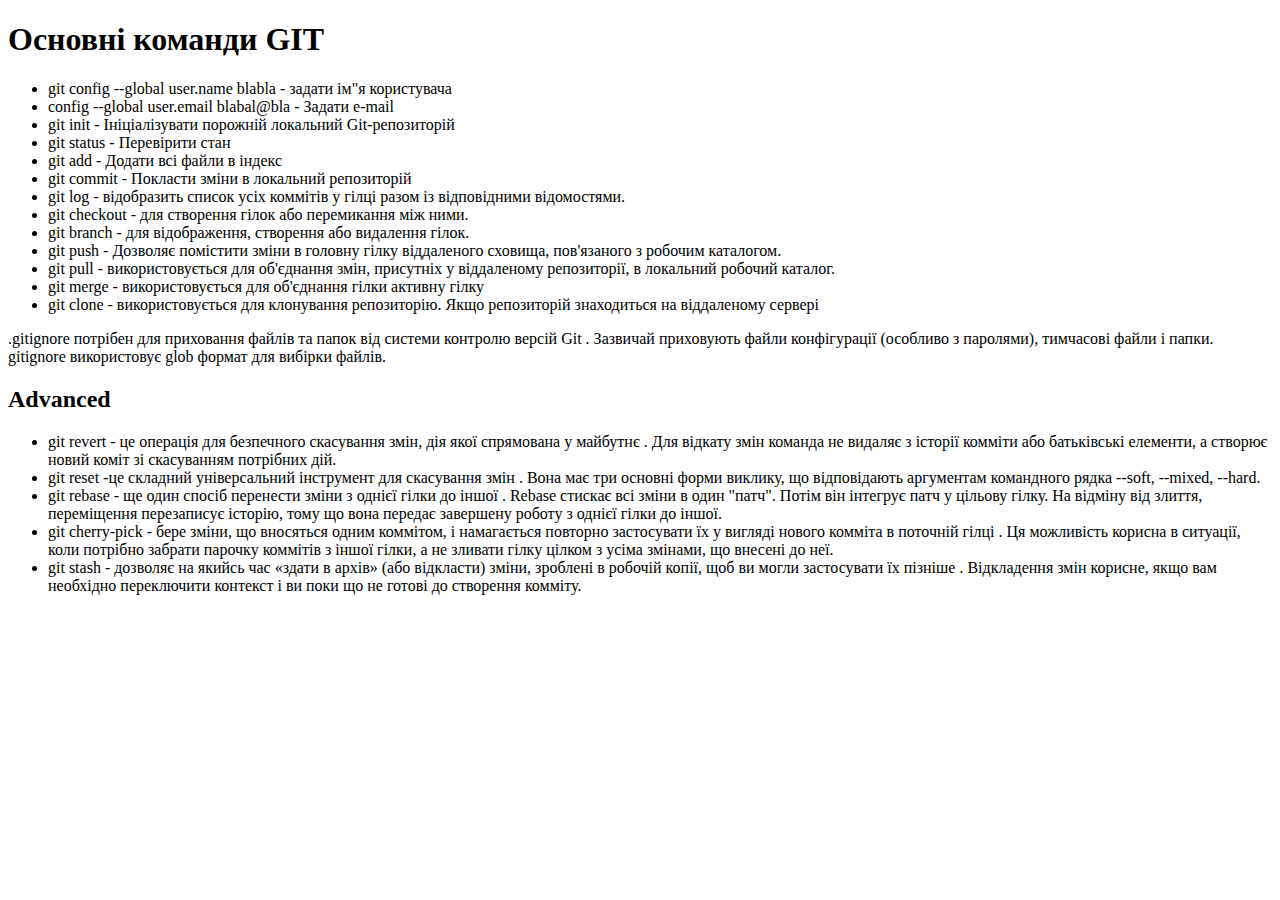
<file: homework_1/index.html>
<!DOCTYPE html>
<html lang="en">
<head>
    <meta charset="UTF-8">
    <meta http-equiv="X-UA-Compatible" content="IE=edge">
    <meta name="viewport" content="width=device-width, initial-scale=1.0">
    <title>Homework_1</title>
</head>
<body>
    <h1>
        Основні команди GIT
    </h1>
   <ul>
    <li>git config --global user.name blabla - задати ім"я користувача</li>
    <li>config --global user.email blabal@bla - Задати e-mail</li>
    <li>git init - Ініціалізувати порожній локальний Git-репозиторій</li>
    <li>git status - Перевірити стан</li>
    <li>git add - Додати всі файли в індекс</li>
    <li>git commit - Покласти зміни в локальний репозиторій</li>
    <li>git log -  відобразить список усіх коммітів у гілці разом із відповідними відомостями.</li>
    <li>git checkout -  для створення гілок або перемикання між ними.</li>
    <li>git branch -  для відображення, створення або видалення гілок.</li>
    <li>git push -  Дозволяє помістити зміни в головну гілку віддаленого сховища, пов'язаного з робочим каталогом.</li>
    <li>git pull - використовується для об'єднання змін, присутніх у віддаленому репозиторії, в локальний робочий каталог.</li>
    <li>git merge -  використовується для об'єднання гілки активну гілку</li>
    <li>git clone - використовується для клонування репозиторію. Якщо репозиторій знаходиться на віддаленому сервері</li>
   </ul>
  <p>
    .gitignore потрібен для приховання файлів та папок від системи контролю версій Git . Зазвичай приховують файли конфігурації (особливо з паролями), тимчасові файли і папки. gitignore використовує glob формат для вибірки файлів.
  </p>

  <h2>
    Advanced
  </h2>
  <ul>
    <li>git revert -  це операція для безпечного скасування змін, дія якої спрямована у майбутнє . Для відкату змін команда не видаляє з історії комміти або батьківські елементи, а створює новий коміт зі скасуванням потрібних дій.</li>
    <li>git reset -це складний універсальний інструмент для скасування змін . Вона має три основні форми виклику, що відповідають аргументам командного рядка --soft, --mixed, --hard. </li>
    <li>git rebase - ще один спосіб перенести зміни з однієї гілки до іншої . Rebase стискає всі зміни в один "патч". Потім він інтегрує патч у цільову гілку. На відміну від злиття, переміщення перезаписує історію, тому що вона передає завершену роботу з однієї гілки до іншої.</li>
    <li>git cherry-pick - бере зміни, що вносяться одним коммітом, і намагається повторно застосувати їх у вигляді нового комміта в поточній гілці . Ця можливість корисна в ситуації, коли потрібно забрати парочку коммітів з іншої гілки, а не зливати гілку цілком з усіма змінами, що внесені до неї.</li>
    <li>git stash - дозволяє на якийсь час «здати в архів» (або відкласти) зміни, зроблені в робочій копії, щоб ви могли застосувати їх пізніше . Відкладення змін корисне, якщо вам необхідно переключити контекст і ви поки що не готові до створення комміту.</li>
  </ul>
</body>
</html>
</file>
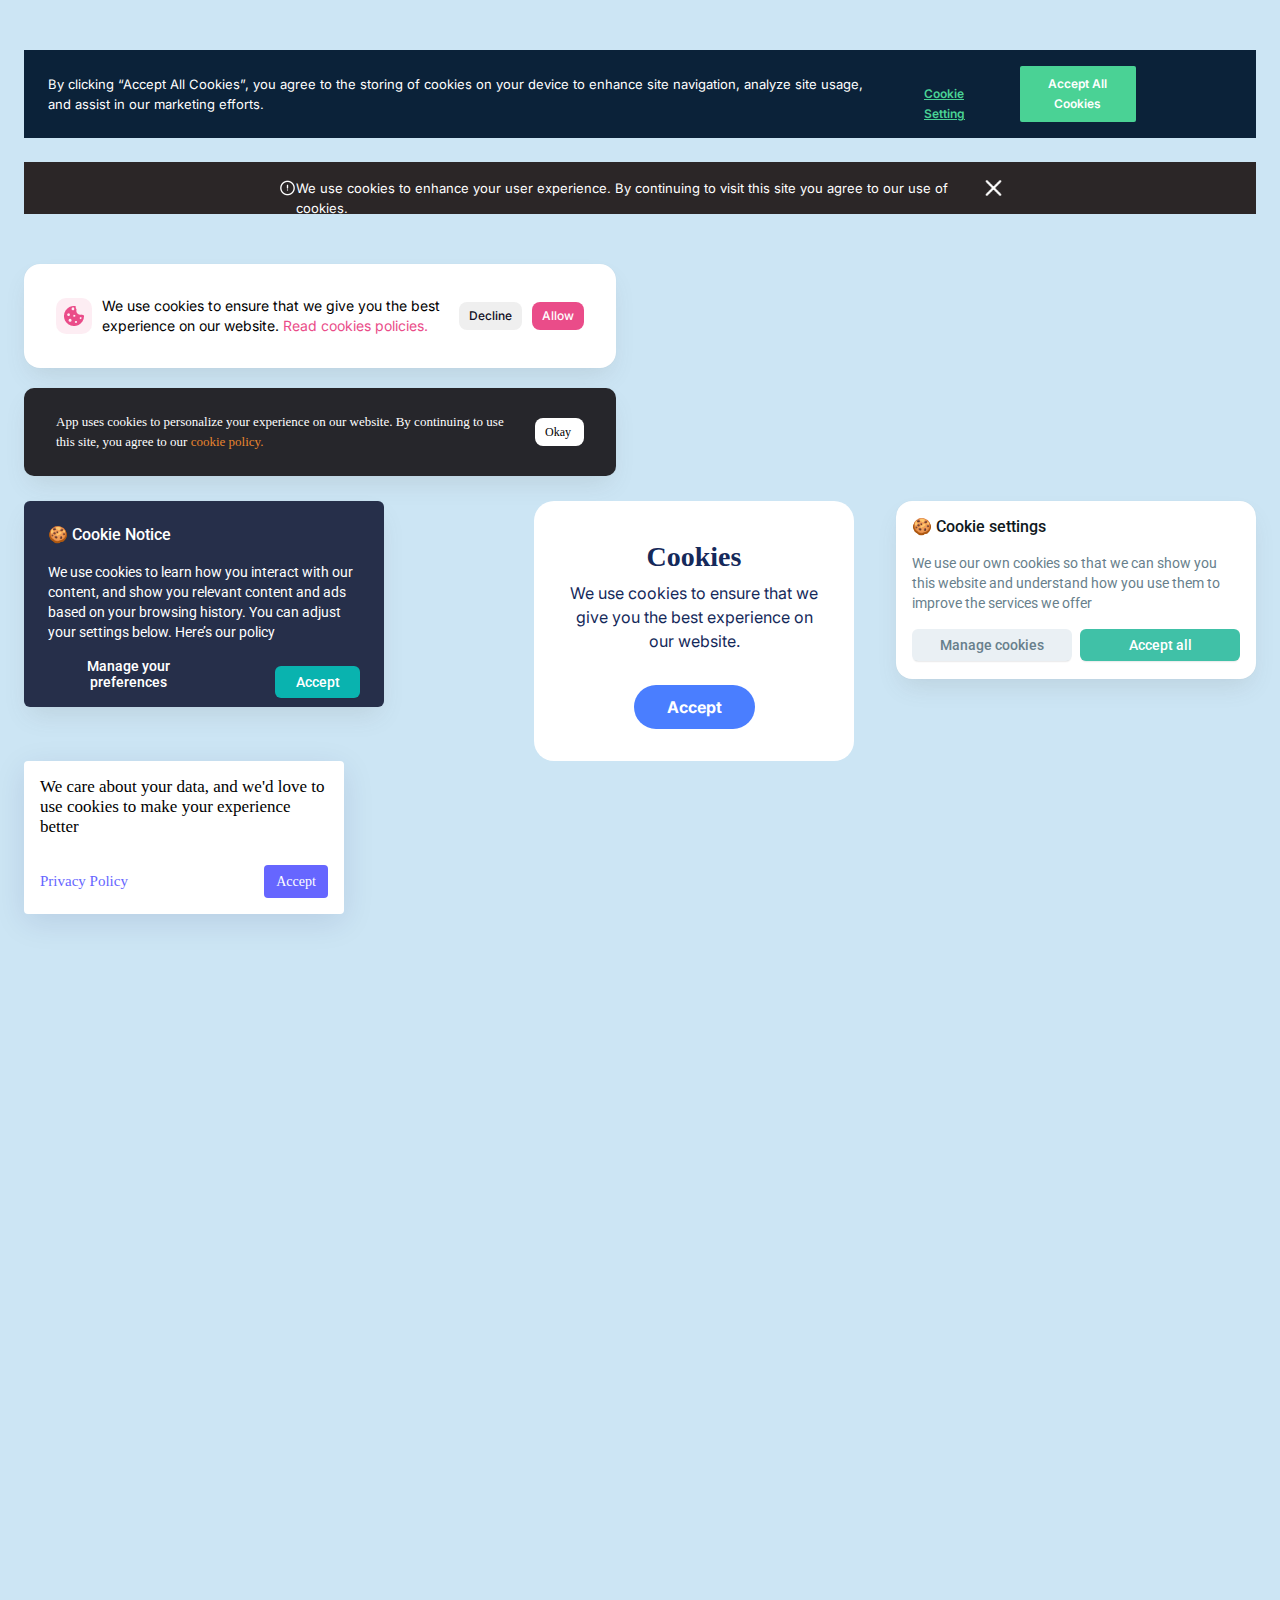
<file: homework_3/index.html>
<!DOCTYPE html>
<html lang="en">
<head>
    <meta charset="UTF-8">
    <meta http-equiv="X-UA-Compatible" content="IE=edge">
    <meta name="viewport" content="width=device-width, initial-scale=1.0">
    <title>Banners</title>
    <link rel="stylesheet" href="./reset.css">
    <link rel="stylesheet" href="./style.css">
</head>
<body>
 
    <div class="back">
        <div class="box1">
            <p>
                By clicking “Accept All Cookies”, you agree to the storing of cookies on your device to enhance     site navigation, analyze site usage, and assist in our marketing efforts.
            </p>
             <a href="#!">Cookie Setting</a>
             <button>Accept All Cookies</button>
        </div>

        <div class="box2">
            <img class="info" src="./img/image 11.png" alt="info">
            <p>
                We use cookies to enhance your user experience. By continuing to visit this site you agree to our use of cookies.
            </p>
            <img class="close" src="./img/image 10.png" alt="close">
        </div>

        <div class="box3">
            <img src="img/Vector.png" alt="Vector">
            <p>
                We use cookies to ensure that we give you the best experience on our website. <span>Read cookies policies.</span> 
            </p>
            <button class="b3-b1">Decline</button>
            <button class="b3-b2">Allow</button>
        </div>

        <div class="box4">
            <p>
                App uses cookies to personalize your experience on our website. By continuing to use this site, you agree to our <span>cookie policy.</span>
            </p>
            <button>Okay</button>

        </div>

        <div class="box5">
           <div class="h1c">
            <p>
             🍪 Cookie Notice
            </p>
           </div>
           <div class="txt">
            <p>
                We use cookies to learn how you interact with our content, and show you relevant content and ads based on your browsing history. You can adjust your settings below. Here’s our policy
            </p>
           </div>
            <div class="manage">
                <p>
                    Manage your preferences
                </p>
            </div>
            <div class="butt">
                <button>Accept</button>
            </div>
        </div>

        <div class="box6">
             <p class="pcs">
                🍪 Cookie settings
             </p>
             <p class="p1">
                We use our own cookies so that we can show you this website and understand how you use them to improve the services we offer
             </p>
             <div class="b1">
                <button class="butt1">Manage cookies</button>
                <button class="butt2">Accept all</button>
             </div>              
        </div>

        <div class="box7">
            <P class="hb7">
                Cookies
            </P>
            <p class="b7txt">
                We use cookies to ensure that we give you the best experience on our website.
            </p>
            <div class="b7butt">
                <button class="b7b">Accept</button>
            </div>
           
        </div>

        <div class="box8">
            <p class="b8p1">
                We care about your data, and we'd love to use cookies to make your experience better
            </p>
            <div class="b8fl">
                <p class="b8p2">
                    Privacy Policy
                </p>
                <button class="b8butt">Accept</button>
    
            </div>
           
        </div>

        
    </div>
</body>
</html>
</file>
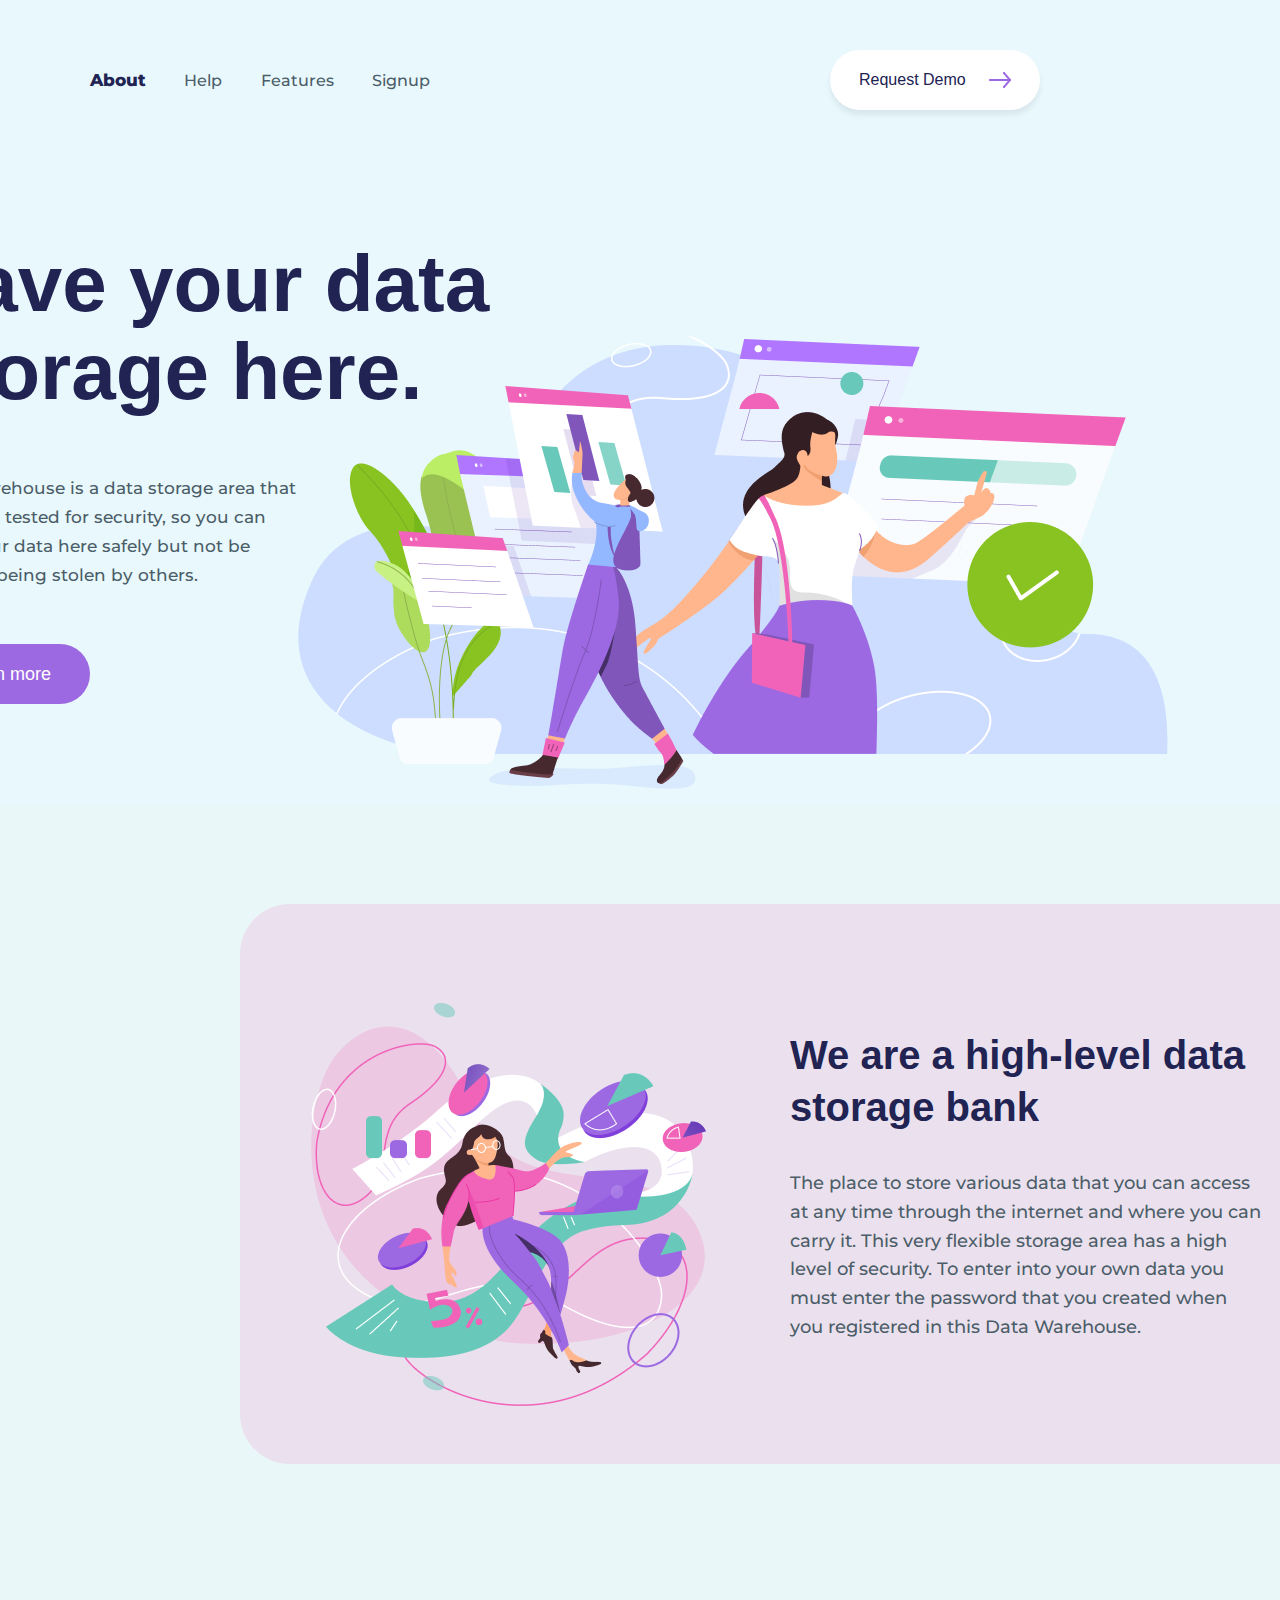
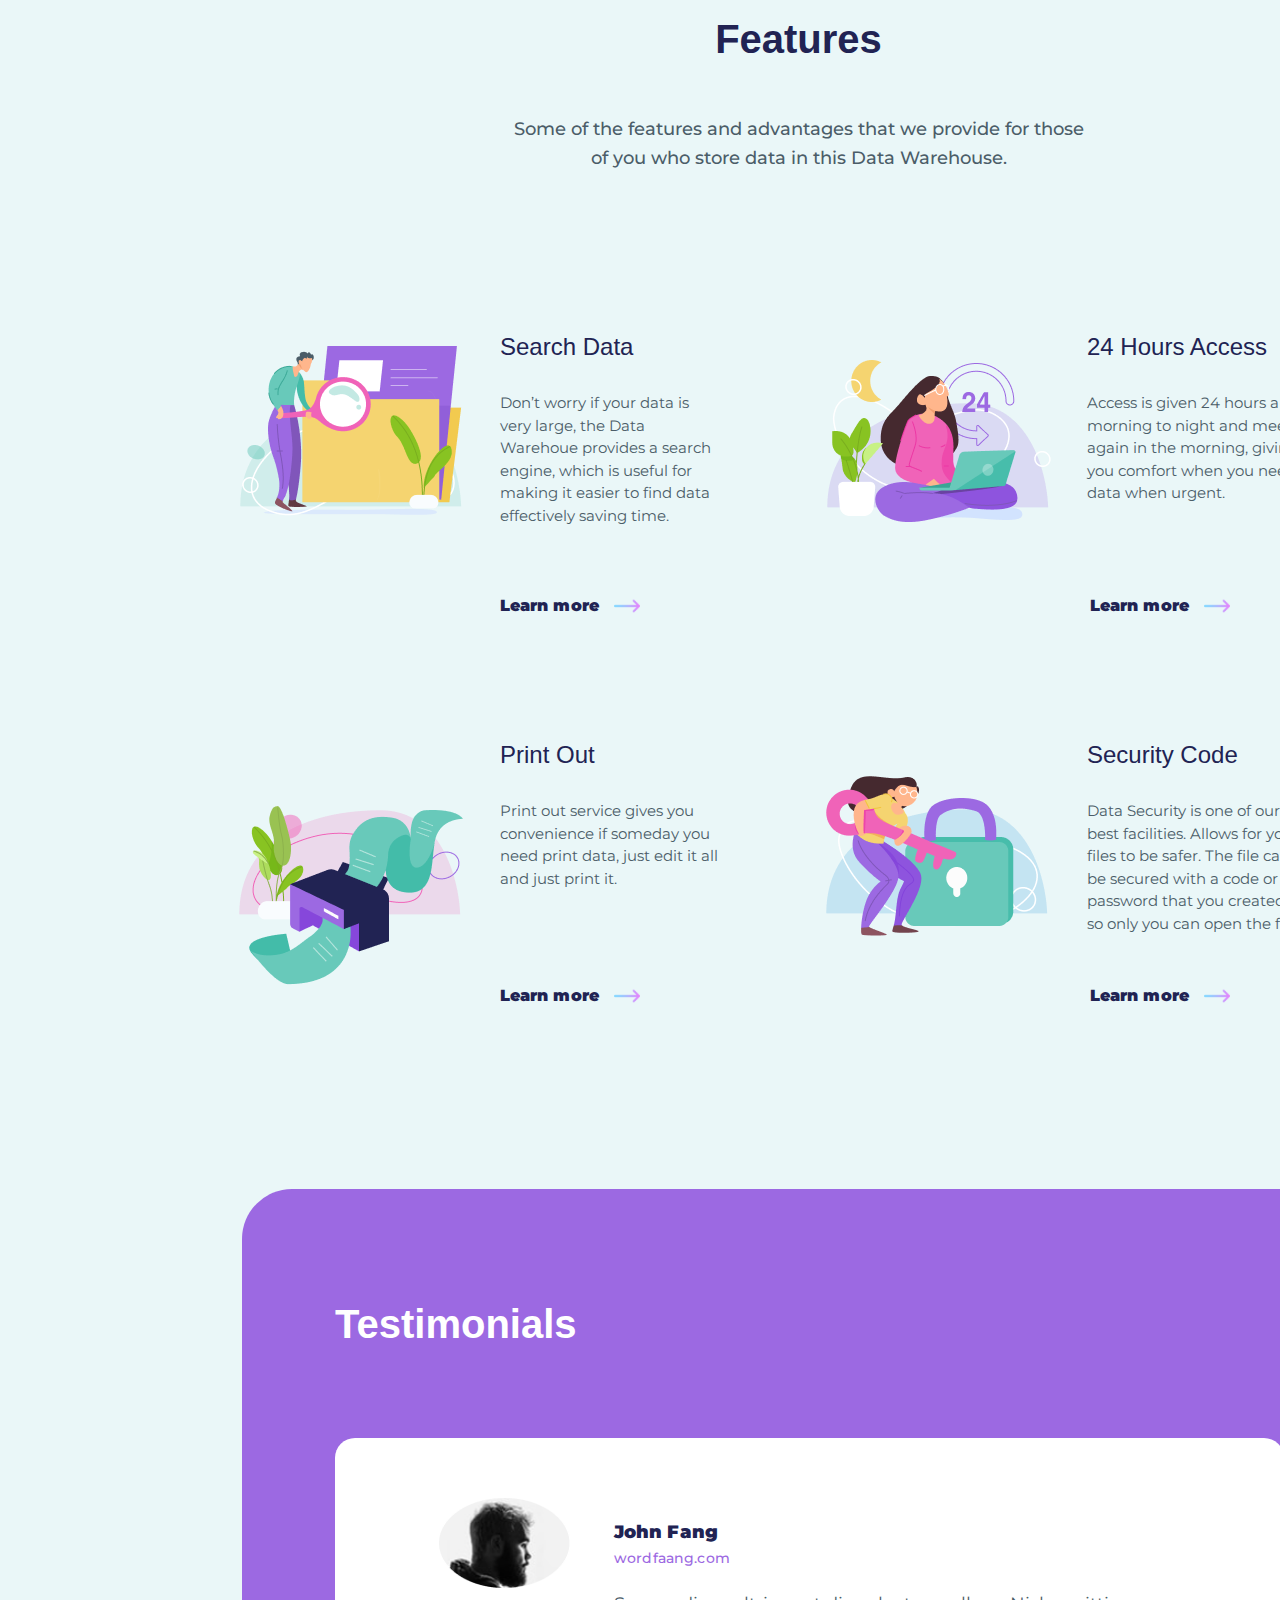
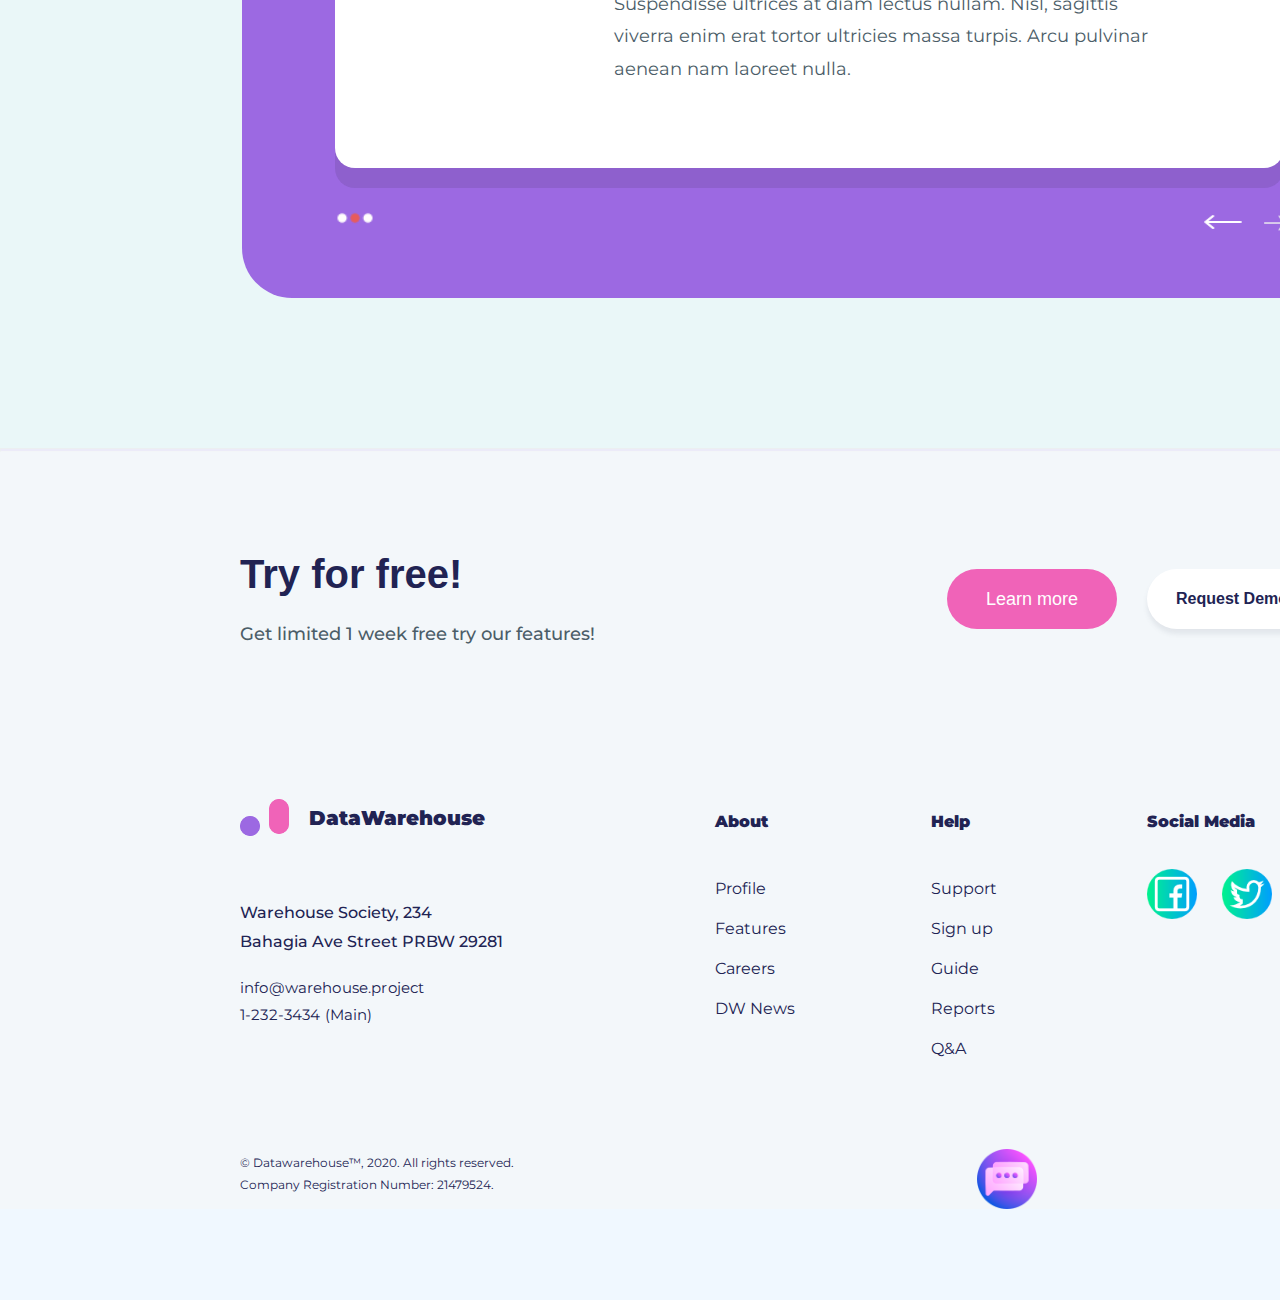
<file: homework_6/index.html>
<!DOCTYPE html>
<html lang="en">
<head>
    <meta charset="UTF-8">
    <meta http-equiv="X-UA-Compatible" content="IE=edge">
    <meta name="viewport" content="width=device-width, initial-scale=1.0">
    <link rel="stylesheet" href="reset.css">
    <link rel="stylesheet" href="style.css">
    <title>homework_6</title>
</head>
<body>
       <div class="wrapper">
            <header class="header">
                <section class="conteiner">
                    <h1 class="header_title">
                        Save your data storage here.
                    </h1>
                    <p class="header_text">Data Warehouse is a data storage area that has been
                        tested for security, so you can store your data here
                        safely but not be afraid of being stolen by others.</p>
                    <img class="img_1" src="./img/image1.1.png" alt="">
                    <img class="logo_1" src="./img/logo_1.png" alt="*"> 
                    <img class="logo_2" src="./img/logo_2.png" alt="">

                    <button class="learn">Learn more</button>

                    <button class="reqest">Request Demo
                        <img class="butt_vector_1" src="./img/Vector_1.png" alt="*">
                        <img class="butt_vector_2" src="./img/Vector_2.png" alt="*">
                    </button> 

                    <nav class="header_nav">
                        <a class="nav_menu_about" href="#">About</a>
                        <a class="nav_menu" href="#">Help</a>
                        <a class="nav_menu" href="#">Features</a>
                        <a class="nav_menu" href="#">Signup</a>
                    </nav>

                </section>
             </header>

             <main class="main">
              <div class="bank">
                <section class="bank_title">
                    <h1 class="title_h1">
                        We are a high-level
                        data 
                        storage bank
                    </h1>

                    <p class="bank_text">The place to store various data that you can access at any time through the internet  and where you can carry it. 
                    This very flexible storage area has a high level of security. To enter into your own data you must enter the password that you created when you registered in this Data Warehouse. </p>
                    <img class="img_bank" src="./img/image2.png" alt="***">
                </section>
              </div>

              <div class="features">
                <section class="features_conteiner">
                    <h1 class="features_title">Features</h1>
                    <p class="features_text">Some of the features and advantages that we provide for those of you who store data in this Data Warehouse.</p>

                    <h2 class="data">Search Data</h2>
                        <img class="img_data" src="./img/image3.1.png" alt="*">
                        <p class="data_text">Don’t worry if your data is very large, the Data Warehoue provides a search engine, which is useful  for making it easier to find data effectively saving time.</p>
                        <a class="learn_more_link_1" href="##">Learn more <img class="arrow" src="./img/right-arrow.png" alt=""></a>

                    <h2 class="acces">24 Hours Access</h2>
                        <img class="img_acces" src="./img/image4.png" alt="**">
                        <p class="acces_text">Access is given 24 hours a full morning to night and meet again in the morning, giving you comfort when you need data when urgent.</p>
                        <a class="learn_more_link_2" href="##">Learn more <img class="arrow" src="./img/right-arrow.png" alt=""></a>

                    <h2 class="out">Print Out</h2>
                        <img class="img_out" src="./img/image5.1.png" alt="***">
                        <p class="out_text">Print out service gives you convenience if someday you need print data, just edit it all and just print it.</p>
                        <a class="learn_more_link_3" href="##">Learn more <img class="arrow" src="./img/right-arrow.png" alt=""></a> 

                    <h2 class="secur_code">Security Code</h2>
                        <img class="img_code" src="./img/image6.1.png" alt="****">
                        <p class="code_text">Data Security is one of our best facilities. Allows for your files
                            to be safer. The file can be secured with a code or password that 
                            you created, so only you can open the file.</p>
                        <a class="learn_more_link_4" href="##">Learn more <img class="arrow" src="./img/right-arrow.png" alt=""></a> 
                        
                </section>
              </div>
              <div class="testimonials">
                <section class="john">
                    <h1 class="testimonials_title">Testimonials</h1>
                    <div class="john_testimonials">
                        <img class="img_ellipse" src="./img/Ellipse_76.png" alt="****">
                        <span class="name">John Fang </span>
                        <span class="mail">wordfaang.com</span>
                        <p class="john_text">Suspendisse ultrices at diam lectus nullam. 
                            Nisl, sagittis viverra enim erat tortor ultricies massa turpis. Arcu pulvinar aenean nam laoreet nulla.</p> 
                    </div>    
                </section>
                <img class="points" src="./img/-.png" alt="*****">
                <img class="arrow_right" src="./img/right_arrow.png" alt="***">
                <img class="arrow_left" src="./img/arrow.png" alt="****">
              </div>
                
              </main>
              <hr>

                <footer class="footer">
                    
                        <section class="footer_main">

                            <h1 class="footer_title">Try for free!</h1>
                            <span class="week">Get limited 1 week free try our features!</span>        
                            <button class="learn_footer_button">Learn more</button>
                            <button class="reqest_footer_button">Request Demo <img class="arrow_2" src="./img/right-arrow.png" alt="**"></button>
                            <img class="footer_logo_1" src="./img/logo_1.png" alt="***">
                            <img class="footer_logo_2" src="./img/logo_2.png" alt="***">
                            <h2 class="warehouse">DataWarehouse</h2>
                            <span class="adress">Warehouse Society, 234 <br> Bahagia Ave Street PRBW 29281</span>
                            <span class="info">info@warehouse.project <br> 1-232-3434 (Main)</span>
                            <span class="registration_number">© Datawarehouse™, 2020. All rights reserved. <br> Company Registration Number: 21479524.</span>

                            <div class="about_box">
                                <h3 class="about_title">About</h3>
                                <nav class="about_nav">
                                    <a class="about_menu" href="#**">Profile</a>
                                    <br>
                                    <a class="about_menu" href="#**">Features</a>
                                    <br>
                                    <a class="about_menu" href="#**">Careers</a>
                                    <br>
                                    <a class="about_menu" href="#**">DW News</a>
                                </nav>
                                
                            
                            </div>
                               
                            <div class="help_box">
                                <h3 class="help_title">Help</h3>
                                <nav class="help_nav">
                                    <a class="help_menu" href="#**">Support</a>
                                    <br>
                                    <a class="help_menu" href="#**">Sign up</a>
                                    <br>
                                    <a class="help_menu" href="#**">Guide</a>
                                    <br>
                                    <a class="help_menu" href="#**">Reports</a>
                                    <br>
                                    <a class="about_menu" href="#**">Q&A</a>

                                </nav>

                            </div>
                              
                            <div class="social_box">
                                <h3 class="social_title">Social Media</h3>
                                <nav class="social_nav">
                                    <a class="social_menu" href="#**"><img class="social_icon" src="./img/facebook.png" alt="#*#"></a>
                                    <a class="social_menu" href="#**"><img class="social_icon" src="./img/twitter.png" alt="#*#"></a>
                                    <a class="social_menu" href="#**"><img class="social_icon" src="./img/instagram.png" alt="#*#"></a>
                                </nav> 
                            </div>

                        </section>

                </footer>
                    <a href="#*"><img class="speech_bubble" src="./img/speech-bubble.png" alt="*******"></a>

            
        </div>
                                

</body>
</html>
</file>
<file: homework_3/style.css>
@import url('https://fonts.googleapis.com/css2?family=Inter:wght@100;400&family=Roboto:ital,wght@0,100;0,400;1,400&display=swap');

body{
    
        background-color: #cce5f4;
        max-width: 1400px;
        height: 1500px;
        padding: 50px 0;
        margin: 0 auto;
        
    }
    

.back{
    margin-left: 24px;
    margin-right: 24px;
}

.box1{
    width: 100%;
    display: flex;
    align-items: center;
    justify-content: center;
    padding: 16px 0;
}

.box1{
    background-color: #0B2239;
    margin-bottom: 24px;
}

        .box1 p{
            max-width: 834px;
            color: #fff;
            font-family: 'Inter', sans-serif;
            font-size: 13px;
            font-weight: 400;
            line-height: 154%;
            margin-right: 42px;
            margin-left: 24px;
        }

        .box1 a{
            width: 86px;
            height: 20px;
            font-family: 'Inter';
            font-style: normal;
            font-weight: 600;
            font-size: 12px;
            line-height: 20px;
            text-decoration-line: underline;
            color: #4AD295;
            margin-right: 20px;
        }

        .box1 button{
            color: #FFFFFF;
            font-family: 'Inter', sans-serif;
            font-size: 12px;
            font-weight: 600;
            line-height: 167%;
            background-color: #4AD295;
            transition: background-color 0.1s linear 0s;
            border-radius: 2px;
            padding: 8px 10px; 
            border: none;
            margin-right: 120px;  
        }

.box2{
    width: 100%;
    display: flex;
    align-items: center;
    justify-content: center;
    padding: 16px 0;
    background-color:#2B2627;
}

        .box2 p{
            color: #FFFFFF;
            width: 689px;
            height: 20px;
            font-family: 'Inter';
            font-style: normal;
            font-weight: 400;
            font-size: 13px;
            line-height: 20px;
        }

        .info1{
            margin-right: 8px;
        }

        .close1{
            margin-left: 20px;
        }

.box3{
    display: flex;
    flex-direction: row;
    justify-content: center;
    align-items: center;
    padding: 16px;
    gap: 10px;
    width: 560px;
    height: 72px;
    background: #FFFFFF;
    box-shadow: 0px 12px 24px -6px rgba(96, 96, 96, 0.15), 0px 0px 1px rgba(96, 96, 96, 0.1);
    border-radius: 16px;
    margin-top: 50px;

}
        .box3 p{
            width: 347px;
            height: 40px;
            font-family: 'Inter';
            font-style: normal;
            font-weight: 400;
            font-size: 14px;
            line-height: 20px;
        }
        .b3-b1{
            display: flex;
            flex-direction: row;
            align-items: flex-start;
            padding: 4px 10px;
            gap: 10px;
            width: 63px;
            height: 28px;
            border-radius: 8px;
            flex: none;
            order: 0;
            flex-grow: 0;
            border: none;
            font-family: 'Inter';
            color: #0D0C22;
            font-style: normal;
            font-weight: 500;
            font-size: 12px;
            line-height: 20px;
            
        }
        .b3-b2{
            display: flex;
            flex-direction: row;
            align-items: flex-start;
            padding: 4px 10px;
            gap: 10px;
            width: 52px;
            height: 28px;
            background: #EA4C89;
            border-radius: 8px;
            flex: none;
            order: 3;
            flex-grow: 0;
            border: none;
            font-family: 'Inter';
            font-style: normal;
            font-weight: 500;
            font-size: 12px;
            line-height: 20px;
            color: rgb(255, 255, 255);
        
        }

        .box3 span{
            color: #EA4C89;
            }

        .box3 img{
            display: flex;
            flex-direction: column;
            align-items: flex-start;
            padding: 8px;
            gap: 10px;
            width: 20px;
            height: 20px;
            background: rgba(234, 76, 137, 0.1);
            border-radius: 10px;
            flex: none;
            order: 0;
            flex-grow: 0;
        }

.box4{
display: flex;
flex-direction: row;
justify-content: center;
align-items: center;
padding: 12px 16px;
gap: 10px;
width: 560px;
height: 64px;
background: #26262B;
box-shadow: 0px 12px 24px -6px rgba(96, 96, 96, 0.15), 0px 0px 1px rgba(96, 96, 96, 0.1);
border-radius: 10px;
flex: none;
order: 1;
flex-grow: 0;
margin-top: 20px;
}
        .box4 p{
            color: #FFFFFF;
            width: 469px;
            height: 40px;
            font-family: 'Avenir LT Std';
            font-style: normal;
            font-weight: 400;
            font-size: 13px;
            line-height: 20px;
            
        
        }
        .box4 button{
            display: flex;
            flex-direction: row;
            align-items: flex-start;
            padding: 4px 10px;
            gap: 10px;
            width: 49px;
            height: 28px;
            background: #FFFFFF;
            border-radius: 8px;
            border: none;
            font-family: 'Avenir LT Std';
            font-style: normal;
            font-weight: 400;
            font-size: 12px;
            line-height: 20px;
        }

        .box4 span{
            color: #E6842E;
        }

.box5{
    float: left;
    width: 360px;
    height: 206px;
    background: rgba(28, 37, 64, 0.95);
    box-shadow: 0px 12px 24px -6px rgba(96, 96, 96, 0.15), 0px 0px 1px rgba(96, 96, 96, 0.1);
    margin-top: 25px;
    border-radius: 6px;
   
}
        .h1c {
            width: 330px;
            height: 27px;
            padding-top: 24px;
            padding-left: 24px;
        }

        .h1c p{
            width: 130px;
            height: 20px;
            font-family: 'Roboto';
            font-style: normal;
            font-weight: 500;
            font-size: 16px;
            line-height: 20px;
            color: #FFFFFF;
        }

        .txt {
            width: 312px;
            height: 80px;
            padding-top: 10px;
            padding-left: 24px;
        }

        .txt p{
            width: 312px;
            height: 80px;
            font-family: 'Roboto';
            font-style: normal;
            font-weight: 400;
            font-size: 14px;
            line-height: 20px;
            color: #FFFFFF;
        }

        .manage {
            display: inline-block;
            width: 160px;
            height: 32px;
            padding-left: 24px;
            padding-top: 16px;
        }

        .manage p{
        width: 160px;
        height: 16px;
        font-family: 'Roboto';
        font-style: normal;
        font-weight: 550;
        font-size: 14px;
        line-height: 16px;
        text-align: center;
        color: #FFFFFF;
        flex: none;
        order: 0;
        flex-grow: 0;
        padding-bottom: 32px;

        }
        .butt {
            display: inline-block;
            width: 85px;
            height: 32px;
            padding-left: 63px;
        }

        .butt button {
        display: flex;
        flex-direction: row;
        justify-content: center;
        align-items: center;
        padding: 8px 20px;
        gap: 10px;
        width: 85px;
        height: 32px;
        background: #09B3AF;
        box-shadow: 0px 2px 2px -2px rgba(34, 38, 50, 0.3);
        border-radius: 6px;
        font-family: 'Roboto';
        font-style: normal;
        font-weight: 500;
        font-size: 14px;
        line-height: 16px;
        text-align: center;
        color: #FFFFFF;
        border: none;
        }

.box6{ 
float: right; 
width: 360px;
height: 178px;
background: #FFFFFF;
box-shadow: 0px 12px 24px -6px rgba(96, 96, 96, 0.15), 0px 0px 1px rgba(96, 96, 96, 0.1);
border-radius: 16px;
margin-left: 40px;
margin-top: 25px;


}      

.pcs {
color: #0F181D;
width: 140px;
height: 20px;
font-family: 'Roboto';
font-style: normal;
font-weight: 500;
font-size: 16px;
line-height: 20px;
padding-top: 16px;
padding-left: 16px;
}

.p1 {
    width: 328px;
    height: 60px;
    font-family: 'Roboto';
    font-style: normal;
    font-weight: 400;
    font-size: 14px;
    line-height: 20px;
    color: #687F8C;
    padding-left: 16px;
    padding-top: 16px;
}

.butt1{
flex-direction: row;
justify-content: center;
align-items: center;
padding: 8px;
gap: 10px;
width: 160px;
height: 32px;
background: #EAF0F4;
box-shadow: 0px 2px 2px -2px rgba(34, 38, 50, 0.3);
border-radius: 6px;
font-family: 'Roboto';
font-style: normal;
font-weight: 500;
font-size: 14px;
line-height: 16px;
text-align: center;
color: #687F8C;
border: none;

}

.butt2{
flex-direction: row;
justify-content: center;
align-items: center;
padding: 8px;
gap: 10px;
width: 160px;
height: 32px;
background: #40C1A7;
box-shadow: 0px 2px 2px -2px rgba(34, 38, 50, 0.3);
border-radius: 6px;
font-family: 'Roboto';
font-style: normal;
font-weight: 500;
font-size: 14px;
line-height: 16px;
text-align: center;
color: #FFFFFF;border: none;
}
.b1 {
    display: flex;
    flex-direction: row;
    align-items: flex-start;
    gap: 8px;
    padding-left: 16px;
    padding-top: 16px;
 
    
}

.box7{
display: inline-block;
width: 320px;
height: 260px;
background-color: #FFFFFF;
margin-left: 150px;
margin-top: 25px;
border-radius: 20px;

}
.hb7{
display: inline-block;
width: 104px;
height: 48px;
font-family: 'Gilroy';
font-style: normal;
font-weight: 900;
font-size: 28px;
line-height: 48px;
color: #15295A;
padding-left: 108px;
padding-top: 32px;
text-align: center;
}

.b7txt { 
display: inline-block;
width: 256px;
height: 72px;
font-family: 'Inter';
font-style: normal;
font-weight: 400;
font-size: 16px;
line-height: 24px;
text-align: center;
color: #15295A;
padding-left: 32px;
}

.b7b {
padding: 10px 32px;
width: 121px;
height: 44px;
background: #4A7EFF;
border-radius: 43px;
border: none;
font-family: 'Inter';
font-style: normal;
font-weight: 700;
font-size: 16px;
line-height: 24px;
color: #FFFFFF;

}

.b7butt {
    padding-left: 99.5px;
    padding-top: 32px;
}

.box8 {   
display: flex;
flex-direction: column;
align-items: flex-end;
gap: 12px;
width: 320px;
height: 137px;
background: #FFFFFF;
box-shadow: 0px 8px 32px rgba(10, 3, 89, 0.1);
border-radius: 4px;
flex: none;
order: 3;
flex-grow: 0;
padding-bottom: 16px;

}

.b8p1 {
width: 288px;
height: 60px;
font-family: 'SF Pro Text';
font-style: normal;
font-weight: 400;
font-size: 17px;
line-height: 20px;
color: #000000;
flex: content;
order: 0;
align-self: center;
flex-grow: 0;
padding: 16px;



}

.b8p2 {
    width: 95px;
    height: 17px;
    font-family: 'SF Pro Text';
    font-style: normal;
    font-weight: 500;
    font-size: 15px;
    line-height: 17px;    
    text-align: center;
    color: #6666FF;
    text-align: left;


}

.b8butt {
    display: flex;
    flex-direction: row;
    justify-content: center;
    align-items: center;
    padding: 8px;
    gap: 10px;
    width: 64px;
    height: 33px;
    background: #6666FF;
    border-radius: 4px;
    font-family: 'SF Pro Text';
    font-style: normal;
    font-weight: 500;
    font-size: 14px;
    line-height: 17px;
    text-align: center;
    color: #FFFFFF;
    border: none;

}
.b8fl {
display: flex;
flex-direction: row;
justify-content: space-between;
align-items: center;
width: 288px;
height: 33px;
flex: none;
order: 1;
align-self: stretch;
flex-grow: 0;
padding-left: 16px;
}
</file>
<file: homework_6/style.css>
@import url('https://fonts.googleapis.com/css2?family=Reem+Kufi+Fun:wght@500;700&family=Reem+Kufi+Ink&family=Roboto:wght@400;700&display=swap');
@import url('https://fonts.googleapis.com/css2?family=Montserrat:ital,wght@1,500&display=swap');
body{
    width: 100%;
    height: 100%;
    background-color: rgb(223, 149, 149);
    font-family: 'Montserrat', sans-serif;
}

.wrapper{
    display: flex;
    position: absolute;
    overflow:hidden;
    flex-wrap: wrap;
    flex-direction: column;
    max-width:1600px;
    width: 100%;
    height: 4500px;
    left: 0;
    right: 0;
    margin: 0 auto;
    background-color: aliceblue
}

/* header */

.header{
    display: flex;
    flex-wrap: wrap;
    width: 100%;
    height: 804px;
    background-color: rgba(127, 255, 212, 0.068);
}

.conteiner{
    display: flex;
    position: absolute;
    width: 1248px;
    height: 754px;
    top: 50PX;
    right: 112px;
}

.logo_1{
    position: absolute;
    width: 20px;
    height: 20px;
    background: #9C69E2;
    top: 27px;
    border-radius: 20px;
}


.logo_2{
    position: absolute;
    width: 20px;
    height: 35px;
    background: #F063B8;
    top: 12px;
    left: 29px;
    border-radius: 20px;
}

.header_title{
    position: absolute;
    width: 645px;
    height: 184px;
    font-family: 'Helvetica';
    font-style: normal;
    font-weight: 700;
    font-size: 80px;
    line-height: 110%;
    color: #212353;
    top: 190px;
} 

.header_text{
    position: absolute;
    width: 380px;
    height: 120px;
    font-style: normal;
    font-weight: 500;
    font-size: 17px;
    line-height: 170%;
    color: #4B5D68;
    top: 424px;
}

.img_1{
    position: absolute;
    width: 885px;
    height: 468px;
    right: 0;
    bottom: 0;
}

.learn{
    position: absolute;
    width: 170px;
    height: 60px;
    background: #9C69E2;
    border-radius: 50px;
    border: none;
    bottom: 100px;
    font-style: normal;
    font-weight: 400;
    font-size: 18px;
    line-height: 160%;
    color: white;
    cursor: pointer;
}

.learn:active {
    background-color: #f75c9f;
    box-shadow: 0 5px rgba(229, 114, 244, 0.26);
    transform: translateY(4px);
}

.reqest{
    display: flex;
    align-items: center;
    position: absolute;
    width: 210px;
    height: 60px;
    background: #FFFFFF;
    box-shadow: 0px 5px 5px rgba(75, 93, 104, 0.1);
    border-radius: 50px;
    border: none;
    right: 128px;
    cursor: pointer;
    font-style: normal;
    font-weight: 500;
    font-size: 16px;
    line-height: 160%;
    color: #212353;
    padding-left: 29px;
}



.reqest:active {
    background-color: #34e1d8;
    box-shadow: 0 5px rgba(229, 114, 244, 0.26);
    transform: translateY(4px);
}

.butt_vector_1{
    position: absolute;
    right: 29px;   
}

.butt_vector_2{
    position: absolute;
    right: 29px;
}


.header_nav{
    display: flex;
    align-items: center;
    justify-content: space-between;
    position: absolute;
    width: 340px;
    height: 32px;
    top: 15px;
    left: 170px;
}

.nav_menu{
    font-weight: 500;
    font-size: 16px;
    line-height: 160%;
    color: #4B5D68;
    text-decoration: none;
}

.nav_menu_about{
    font-weight: 800;
    font-size: 17px;
    line-height: 160%;
    text-decoration: none;
    color: #212353;
}



/** main **/

.main{
    display: flex;
    position: relative;
    width: 1600px;
    height: 2844px;
    background-color: rgba(222, 245, 233, 0.336);
    
}

.bank{
    display: flex;
    position: absolute;
    width: 1117px;
    height: 560px;
    background: rgba(240, 99, 184, 0.15);
    border-radius: 50px;
    top: 100px;
    left: 240px;
}

.title_h1{
    position: absolute;
    font-family: 'Helvetica';
    width: 475px;
    height: 100px;
    font-style: normal;
    font-weight: 700;
    font-size: 40px;
    line-height: 130%;
    color: #212353;
    top: 125px;
    right: 92px;
}

.bank_text{
    position: absolute;
    width: 474px;
    height: 170px;
    font-style: normal;
    font-weight: 500;
    font-size: 18px;
    line-height: 160%;
    color: #4B5D68;
    top: 265px;
    right: 93px;
}

.img_bank{
    position: absolute;
    width: 477px;
    height: 504px;
    top: 32px;
    left: 11px;
}

.features{
    display: flex;
    position: absolute;
    width: 1136px;
    height: 1002px;
    top: 809px;
    left: 220px;
  
}

.features_conteiner{
    display: flex;
    position: absolute;
}

.features_title{
    position: absolute;
    text-align: center; 
    width: 405px;
    height: 52px;;
    font-family: 'Helvetica';
    font-style: normal;
    font-weight: 700;
    font-size: 40px;
    line-height: 130%;
    color: #212353;
    left: 376px;

} 

.features_text{
    position: absolute;
    width: 584px;
    height: 58px;
    font-style: normal;
    font-weight: 500;
    font-size: 18px;
    line-height: 160%;
    text-align: center;
    color: #4B5D68;
    top: 102px;
    left: 287px;
}

.data, .acces, .out, .secur_code{
    position: absolute;
    width: 200px;
    height: 50px;
    font-family: 'Helvetica';
    font-style: normal;
    font-weight: 500;
    font-size: 24px;
    line-height: 130%;
    display: flex;
    align-items: center;
    color: #212353;

}

.data{
    top: 309px;
    left: 280px;
}

.acces{
    top: 309px;
    left: 867px;   
}

.out{
    top: 717px;
    left: 280px;
}

.secur_code{
    top: 717px;
    left: 867px; 
}



.img_data{
    position: absolute;
    width: 232px;
    height: 211px;
    top: 333px;
    left: 19px;
}

.img_acces{
    position: absolute;
    width: 241px;
    height: 185px;
    top: 331px;
    left: 593px;
}

.img_out{
    position: absolute;
    width: 245px;
    height: 181px;
    top: 791px;
}

.img_code{
    position: absolute;
    width: 230px;
    height: 201px;
    top: 754px;
    left: 598px;
}

.data_text, .acces_text, .out_text, .code_text{
    position: absolute;
    width: 220px;
    height: 160px;
    font-style: normal;
    font-weight: 400;
    font-size: 15px;
    line-height: 150%;
    color: #4B5D68;
}

.data_text{
    top: 379px;
    left: 280px;
}

.acces_text{
    top: 379px;
    left: 867px;
}

.out_text{
    top: 787px;
    left: 280px;
}

.code_text{
    top: 787px;
    left: 867px;

}

.learn_more_link_1, .learn_more_link_2, .learn_more_link_3, .learn_more_link_4{
    position: absolute;
    width: 170px;
    height: 26px;
    font-style: normal;
    font-weight: 900;
    font-size: 16px;
    line-height: 160%;
    align-items: center;
    color: #212353;
    letter-spacing: 0.005em;
    text-decoration: none;
}

.learn_more_link_1{
    top: 580px;
    left: 280px;

}

.learn_more_link_2{
    top: 580px;
    left: 870px;
    
}

.learn_more_link_3{
    top: 970px;
    left: 280px;
    
}

.learn_more_link_4{
    top: 970px;
    left: 870px;
    
}

.arrow{
    position: absolute;
    height: 26px;
    right: 30px;
}


.testimonials{
    display: flex;
    position: absolute;
    width: 1118px;
    height: 709px;
    background: #9C69E2;
    border-radius: 50px;
    top: 1985px;
    left: 242px;

}

.points{
    position: absolute;
    width: 40px;
    height: 40px;
    bottom: 60px;
    left: 93px;
}

.arrow_right{
    position: absolute;
    width: 20px;
    height: 30px;
    right: 76px;
    bottom: 60px;
}

.arrow_left{
    position: absolute;
    width: 40px;
    height: 32px;
    right: 117px;
    bottom: 60px;

}

.john{
    position: absolute;
    width: 100%;
    height: 100%;
}

.testimonials_title{
    position: absolute;
    width: 405px;
    height: 52px;
    font-family: 'Helvetica';
    font-style: normal;
    font-weight: 700;
    font-size: 40px;
    line-height: 130%;
    display: flex;
    align-items: center;
    color: #FFFFFF;
    top: 109px;
    left: 93px;

}

.john_testimonials{
    display: flex;
    position: absolute;
    width: 949px;
    height: 330px;
    background: #FFFFFF;
    box-shadow: 0px 20px 0px rgba(53, 37, 74, 0.134);
    border-radius: 20px;
    top: 249px;
    left: 93px;
}

.img_ellipse{
    position: absolute;
    width: 132.42px;
    height: 90px;
    top: 60px;
    left: 103px;
}

.name{
    position: absolute;
    width: 250.12px;
    height: 29px;
    font-style: normal;
    font-weight: 900;
    font-size: 18px;
    line-height: 160%;
    display: flex;
    align-items: center;
    letter-spacing: 0.005em;
    color: #212353;
    top: 80px;
    left: 279px;
    
}

.mail{
    position: absolute;
    width: 148.6px;
    height: 22px;
    font-weight: 500;
    font-size: 14px;
    line-height: 160%;
    display: flex;
    align-items: center;
    letter-spacing: 0.01em;
    color: #9C69E2;
    top: 109px;
    left: 279px;

}

.john_text{
    position: absolute;
    width: 566.46px;
    height: 130px;
    font-weight: 400;
    font-size: 18px;
    line-height: 180%;
    color: #4B5D68;
    top: 150px;
    left: 279px;
    
}

hr{
    position: absolute;
    width: 1600px;
    height: 2px;
    left: 0px;
    top: 3640px;
    background: #9C69E2;
    opacity: 0.2;
}


/* footer */



.footer{
    display: flex;
    position: absolute;
    width: 1600px;
    height: 761px;
    left: 0px;
    top: 3648px;
    background-color: rgba(245, 246, 246, 0.592);  
}

.footer_main{
    display: flex;
    width: 100%;
    height: 100%;

}

.footer_title{
    position: absolute;
    width: 405px;
    height: 52px;
    font-family: 'Helvetica';
    font-style: normal;
    font-weight: 700;
    font-size: 40px;
    line-height: 130%;
    display: flex;
    align-items: center;
    color: #212353;
    top: 100px;
    left: 240px;
    
}

.week{
    position: absolute;
    width: 584px;
    height: 29px;
    font-style: normal;
    font-weight: 500;
    font-size: 18px;
    line-height: 160%;
    color: #4B5D68;
    left: 240px;
    top: 172px;
    
}

.learn_footer_button{
    position: absolute;
    width: 170px;
    height: 60px;
    background: #F063B8;
    border-radius: 50px;
    border: none;
    bottom: 100px;
    font-style: normal;
    font-weight: 500;
    font-size: 18px;
    line-height: 160%;
    color: white;
    cursor: pointer;
    top: 121px;
    left: 947px;
}

.learn_footer_button:active {
    background-color: #7ef75c;
    box-shadow: 0 5px rgba(229, 114, 244, 0.26);
    transform: translateY(4px);

}

.reqest_footer_button{
    display: flex;
    align-items: center;
    position: absolute;
    width: 210px;
    height: 60px;
    background: #FFFFFF;
    box-shadow: 0px 5px 5px rgba(75, 93, 104, 0.1);
    border-radius: 50px;
    border: none;
    right: 128px;
    cursor: pointer;
    font-style: normal;
    font-weight: 600;
    font-size: 16px;
    line-height: 160%;
    color: #212353;
    padding-left: 29px;
    top: 121px;
    left: 1147px;
}



.reqest_footer_button:active {
    background-color: #34e1d8;
    box-shadow: 0 5px rgba(229, 114, 244, 0.26);
    transform: translateY(4px);
}

.arrow_2{
    position: absolute;
    height: 26px;
    right: 35px;
}

.footer_logo_1{
    position: absolute;
    width: 20px;
    height: 20px;
    background: #9C69E2;
    border-radius: 20px;
    top: 368px;
    left: 240px;  
}

.footer_logo_2{
    position: absolute;
    width: 20px;
    height: 35px;
    background: #F063B8;
    border-radius: 20px;
    top: 351px;
    left: 269px;
}

.warehouse{
    position: absolute;
    width: 153px;
    height: 30px;
    font-style: normal;
    font-weight: 900;
    font-size: 20px;
    line-height: 160%;
    color: #212353;
    left: 309px;
    top: 354px;
    
}

.adress{
    position: absolute;
    width: 335px;
    height: 65px;
    font-style: normal;
    font-weight: 500;
    font-size: 16px;
    line-height: 180%;
    color: #212353;
    left: 240px;
    top: 451px;

}

.info{
    position: absolute;
    width: 335px;
    height: 60px;
    font-style: normal;
    font-weight: 400;
    font-size: 15px;
    line-height: 180%;
    letter-spacing: 0.01em;
    color: #212353;
    left: 240px;
    top: 526px;
    
}

.registration_number{
    position: absolute;
    width: 360px;
    height: 50px;
    font-style: normal;
    font-weight: 400;
    font-size: 12px;
    line-height: 180%;
    color: #212353;
    left: 240px;
    top: 704px;
    
}

.about_box{
    display: flex;
    position: absolute;
    width: 166px;
    height: 220px;
    top: 361px;
    left: 715px;
}

.help_box{
    display: flex;
    position: absolute;
    width: 166px;
    height: 250px;
    left: 931px;
    top: 361px;
    
}

.social_box{
    display: flex;
    position: absolute;
    width: 178px;
    height: 110px;
    left: 1147px;
    top: 361px;
    
}

.about_title, .help_title, .social_title{
    position: absolute;
    width: 165px;
    height: 30px;
    font-style: normal;
    font-weight: 900;
    font-size: 16px;
    line-height: 160%;
    color: #212353;
    
}

.about_nav{
    position: absolute;
    width: 166px;
    height: 160px;
    bottom: 0;
}

.about_menu{
    width: 166px;
    height: 160px;
    font-weight: 400;
    font-size: 16px;
    line-height: 250%;
    color: #212353;
    text-decoration: none;
    
}

.help_nav{
    position: absolute;
    width: 166px;
    height: 190px;
    bottom: 0;
}

.help_menu{
    width: 166px;
    height: 160px;
    font-weight: 400;
    font-size: 16px;
    line-height: 250%;
    color: #212353;
    text-decoration: none;

}

.social_nav{
    display: flex;
    position: absolute;
    justify-content: space-between;
    width: 150px;
    height: 50px;
    bottom: 0;
}

.social_icon{
    position: absolute;
    height: 50px;
    width: 50px;
    bottom: 0; 
}

.speech_bubble{
    position: absolute;
    width: 60px;
    height: 60px;
    bottom: 91px;
    right: 243px;


}
</file>
